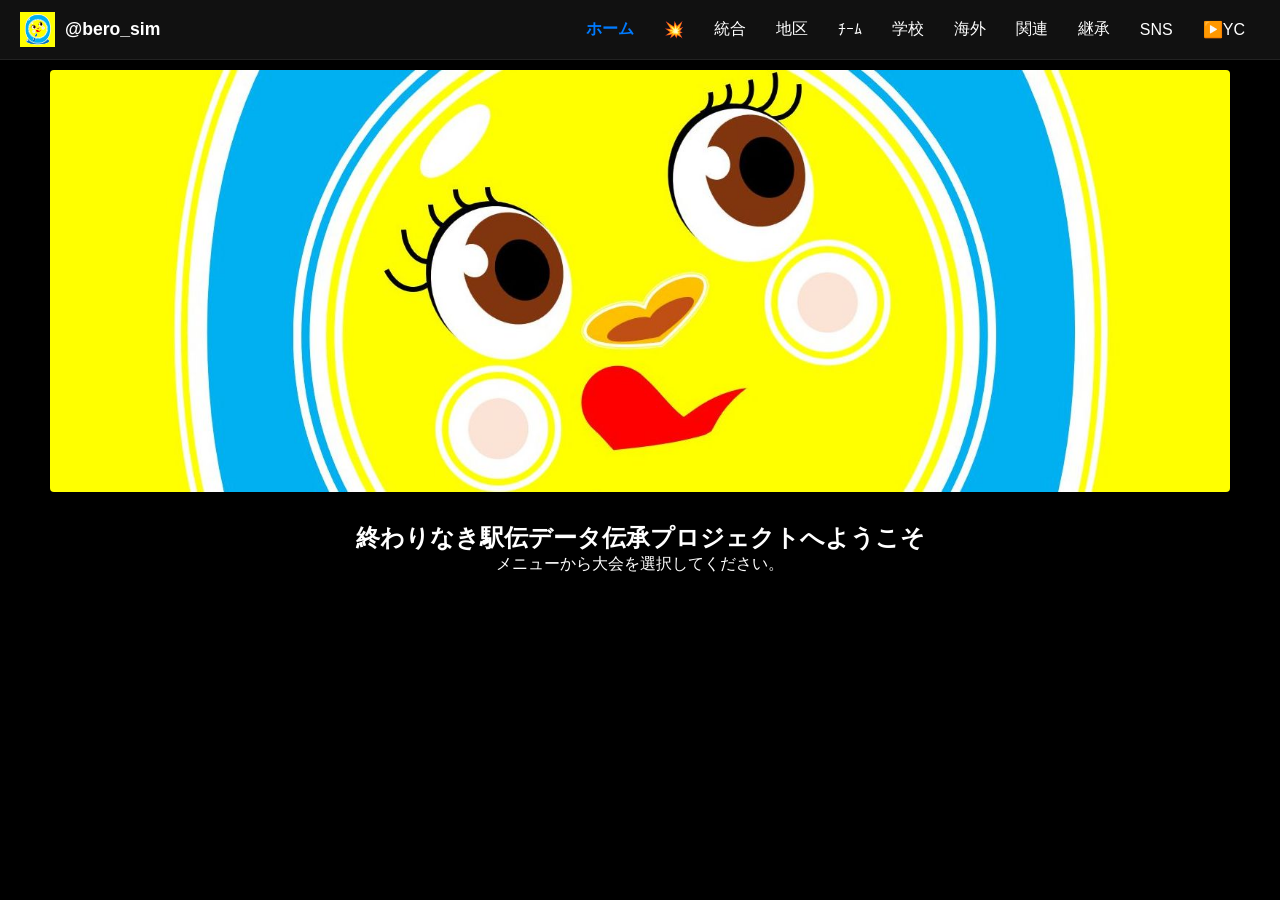
<file: index.html>
<!-- https://github.com/bero-sim/bero-sim.github.io/blob/main/index.html -->
<!DOCTYPE html>
<html lang="ja">
<head>
    <meta charset="UTF-8">
    <meta name="viewport" content="width=device-width, initial-scale=1.0">
    <title>ロード中...</title>
    <link rel="stylesheet" href="style.css">
</head>
<body>

    <header class="navbar">
        <div class="nav-logo" onclick="window.location.hash = ''">
            <img src="bero_icon.jpg" alt="Logo" class="logo-img"> <span class="logo-text">@bero_sim</span> </div>
        
        <nav class="nav-menu" id="navMenu"></nav>

        <div class="hamburger" id="hamburgerBtn">☰</div>
        <nav class="mobile-menu" id="mobileMenu"></nav>
    </header>

    <main class="container">
        <div class="header-banner">
            <img src="bero_back1620x580.jpg" alt="Header Banner" class="banner-img">
        </div>

        <div class="content-body" id="contentBody">
            </div>
    </main>

    <script src="script.js"></script>
</body>
</html>
</file>
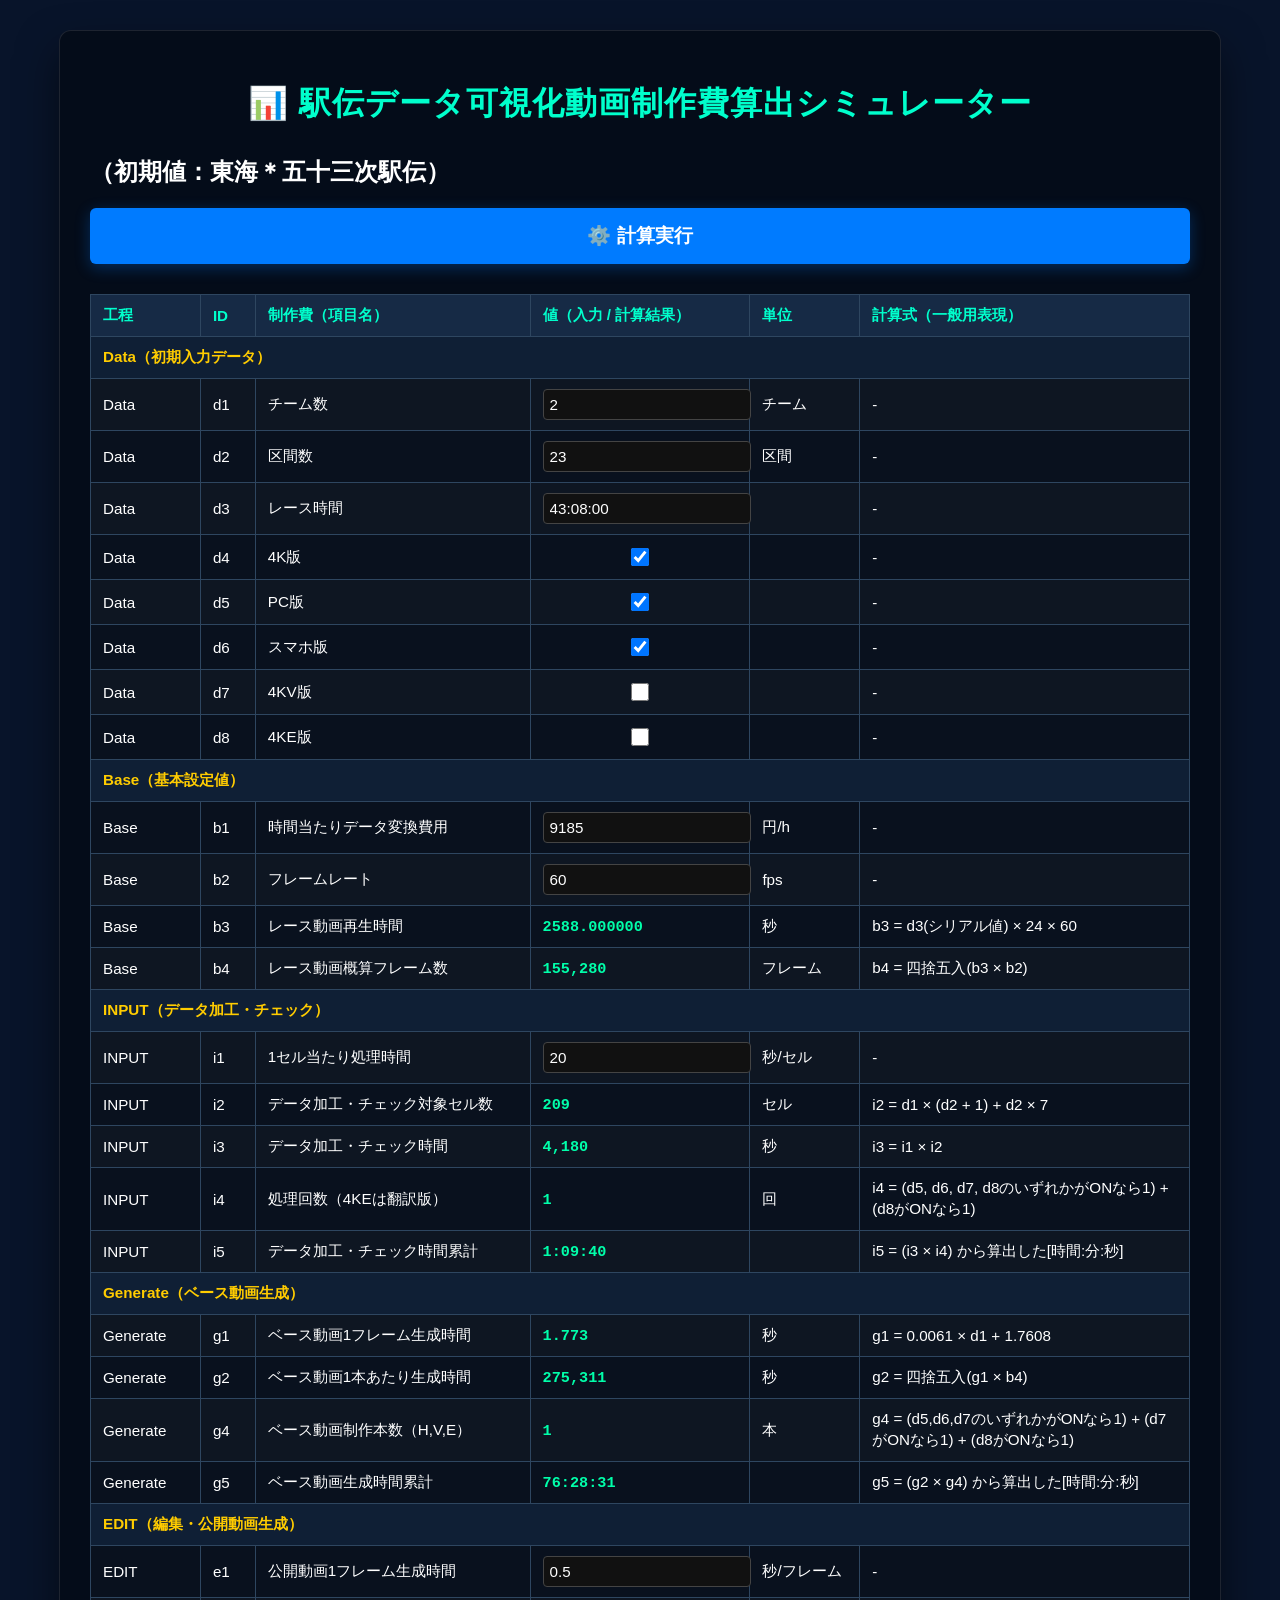
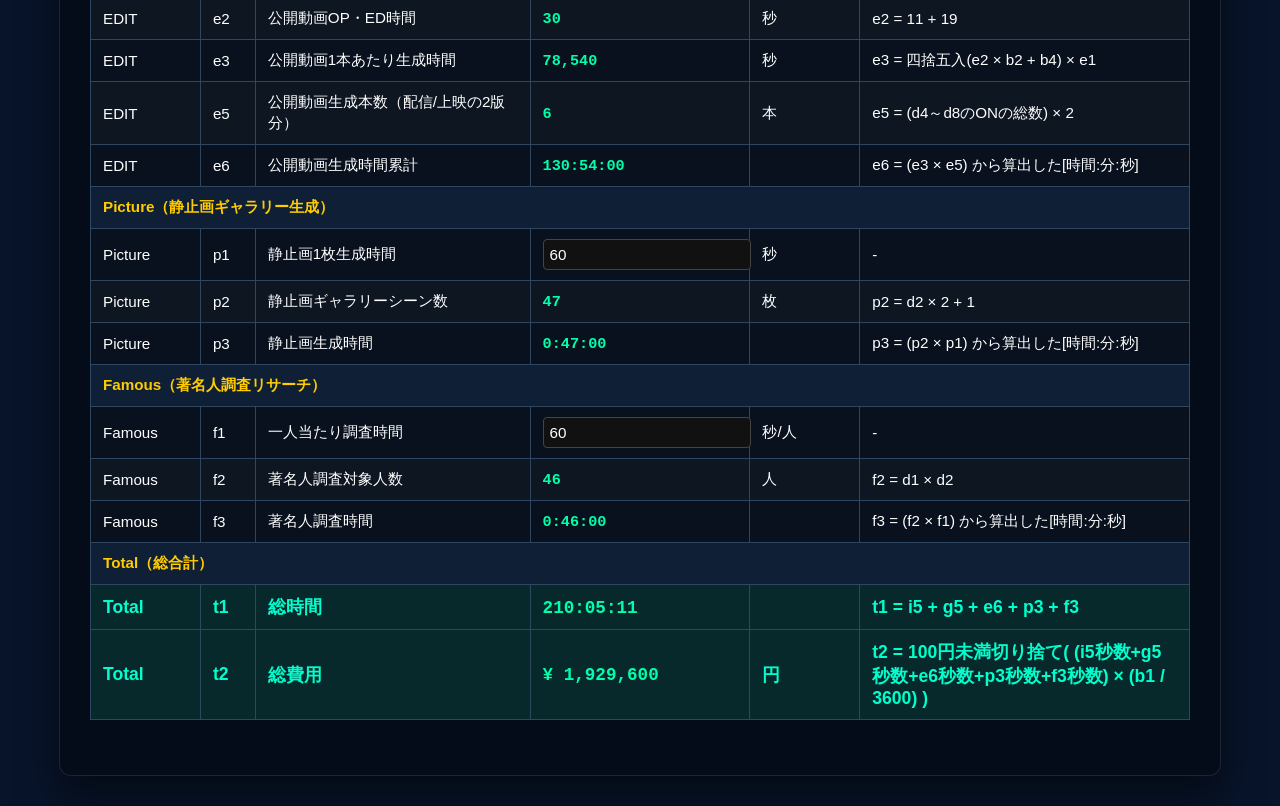
<file: cost.html>
<!-- https://github.com/bero-sim/bero-sim.github.io/blob/main/cost.html -->
<!DOCTYPE html>
<html lang="ja">
<head>
    <meta charset="UTF-8">
    <title>駅伝データ可視化動画制作費算出シミュレーター</title>
    <style>
        /* ========================================================
           CSS スタイル
           ======================================================== */
        body {
            font-family: 'Helvetica Neue', Arial, sans-serif;
            background-color: #08142a;
            color: #ffffff;
            margin: 0;
            padding: 30px;
            display: flex;
            justify-content: center;
        }
        .container {
            width: 100%;
            max-width: 1100px;
            background-color: rgba(0, 0, 0, 0.4);
            padding: 30px;
            border-radius: 12px;
            border: 1px solid rgba(255, 255, 255, 0.1);
            box-shadow: 0 20px 40px rgba(0,0,0,0.5);
        }
        h1 {
            text-align: center;
            margin-bottom: 30px;
            color: #00ffcc;
            letter-spacing: 1px;
        }
        table {
            width: 100%;
            border-collapse: collapse;
            margin-bottom: 25px;
            background-color: rgba(255, 255, 255, 0.02);
        }
        th, td {
            border: 1px solid #2e4660;
            padding: 10px 12px;
            text-align: left;
            font-size: 0.95rem;
        }
        th {
            background-color: #162a45;
            color: #00ffcc;
            font-weight: bold;
        }
        tr:nth-child(even) {
            background-color: rgba(255, 255, 255, 0.02);
        }
        .section-row {
            background-color: #0f1f35 !important;
            font-weight: bold;
            color: #ffcc00;
        }
        input[type="number"], input[type="text"] {
            width: 100%;
            padding: 6px;
            background-color: #111;
            border: 1px solid #444;
            color: #fff;
            border-radius: 4px;
            font-size: 0.95rem;
        }
        input[type="checkbox"] {
            width: 18px;
            height: 18px;
            cursor: pointer;
        }
        .btn-calc {
            display: block;
            width: 100%;
            padding: 15px;
            background-color: #007bff;
            color: white;
            border: none;
            border-radius: 6px;
            font-size: 1.2rem;
            font-weight: bold;
            cursor: pointer;
            transition: background 0.2s;
            margin-bottom: 30px;
            box-shadow: 0 4px 15px rgba(0,123,255,0.3);
        }
        .btn-calc:hover {
            background-color: #0056b3;
        }
        .value-display {
            font-family: monospace;
            font-weight: bold;
            color: #00ffaa;
        }
        .total-highlight {
            background-color: rgba(0, 255, 170, 0.1) !important;
        }
        .total-highlight td {
            color: #00ffcc;
            font-weight: bold;
            font-size: 1.1rem;
        }
        .hidden-result {
            color: #666 !important;
            font-style: italic;
        }
    </style>
</head>
<body>

<div class="container">
    <h1>📊 駅伝データ可視化動画制作費算出シミュレーター</h1>
    <h2>（初期値：東海＊五十三次駅伝）</h2>
    
    <button id="calcBtn" class="btn-calc">⚙️ 計算実行</button>

    <table>
        <thead>
            <tr>
                <th style="width: 10%;">工程</th>
                <th style="width: 5%;">ID</th>
                <th style="width: 25%;">制作費（項目名）</th>
                <th style="width: 20%;">値（入力 / 計算結果）</th>
                <th style="width: 10%;">単位</th>
                <th style="width: 30%;">計算式（一般用表現）</th>
            </tr>
        </thead>
        <tbody>
            <tr class="section-row"><td colspan="6">Data（初期入力データ）</td></tr>
            <tr>
                <td>Data</td><td>d1</td><td>チーム数</td>
                <td><input type="number" id="d1" value="2"></td>
                <td>チーム</td><td>-</td>
            </tr>
            <tr>
                <td>Data</td><td>d2</td><td>区間数</td>
                <td><input type="number" id="d2" value="23"></td>
                <td>区間</td><td>-</td>
            </tr>
            <tr>
                <td>Data</td><td>d3</td><td>レース時間</td>
                <td><input type="text" id="d3" value="43:08:00"></td>
                <td></td><td>-</td>
            </tr>
            <tr>
                <td>Data</td><td>d4</td><td>4K版</td>
                <td style="text-align: center;"><input type="checkbox" id="d4" checked></td>
                <td></td><td>-</td>
            </tr>
            <tr>
                <td>Data</td><td>d5</td><td>PC版</td>
                <td style="text-align: center;"><input type="checkbox" id="d5" checked></td>
                <td></td><td>-</td>
            </tr>
            <tr>
                <td>Data</td><td>d6</td><td>スマホ版</td>
                <td style="text-align: center;"><input type="checkbox" id="d6" checked></td>
                <td></td><td>-</td>
            </tr>
            <tr>
                <td>Data</td><td>d7</td><td>4KV版</td>
                <td style="text-align: center;"><input type="checkbox" id="d7"></td>
                <td></td><td>-</td>
            </tr>
            <tr>
                <td>Data</td><td>d8</td><td>4KE版</td>
                <td style="text-align: center;"><input type="checkbox" id="d8"></td>
                <td></td><td>-</td>
            </tr>

            <tr class="section-row"><td colspan="6">Base（基本設定値）</td></tr>
            <tr>
                <td>Base</td><td>b1</td><td>時間当たりデータ変換費用</td>
                <td><input type="number" id="b1" value="9185"></td>
                <td>円/h</td><td>-</td>
            </tr>
            <tr>
                <td>Base</td><td>b2</td><td>フレームレート</td>
                <td><input type="number" id="b2" value="60"></td>
                <td>fps</td><td>-</td>
            </tr>
            <tr>
                <td>Base</td><td>b3</td><td>レース動画再生時間</td>
                <td><span id="b3" class="value-display"></span></td>
                <td>秒</td><td>b3 = d3(シリアル値) &times; 24 &times; 60</td>
            </tr>
            <tr>
                <td>Base</td><td>b4</td><td>レース動画概算フレーム数</td>
                <td><span id="b4" class="value-display"></span></td>
                <td>フレーム</td><td>b4 = 四捨五入(b3 &times; b2)</td>
            </tr>

            <tr class="section-row"><td colspan="6">INPUT（データ加工・チェック）</td></tr>
            <tr>
                <td>INPUT</td><td>i1</td><td>1セル当たり処理時間</td>
                <td><input type="number" id="i1" value="20"></td>
                <td>秒/セル</td><td>-</td>
            </tr>
            <tr>
                <td>INPUT</td><td>i2</td><td>データ加工・チェック対象セル数</td>
                <td><span id="i2" class="value-display"></span></td>
                <td>セル</td><td>i2 = d1 &times; (d2 + 1) + d2 &times; 7</td>
            </tr>
            <tr>
                <td>INPUT</td><td>i3</td><td>データ加工・チェック時間</td>
                <td><span id="i3" class="value-display"></span></td>
                <td>秒</td><td>i3 = i1 &times; i2</td>
            </tr>
            <tr>
                <td>INPUT</td><td>i4</td><td>処理回数（4KEは翻訳版）</td>
                <td><span id="i4" class="value-display"></span></td>
                <td>回</td><td>i4 = (d5, d6, d7, d8のいずれかがONなら1) + (d8がONなら1)</td>
            </tr>
            <tr>
                <td>INPUT</td><td>i5</td><td>データ加工・チェック時間累計</td>
                <td><span id="i5" class="value-display"></span></td>
                <td></td><td>i5 = (i3 &times; i4) から算出した[時間:分:秒]</td>
            </tr>

            <tr class="section-row"><td colspan="6">Generate（ベース動画生成）</td></tr>
            <tr>
                <td>Generate</td><td>g1</td><td>ベース動画1フレーム生成時間</td>
                <td><span id="g1" class="value-display"></span></td>
                <td>秒</td><td>g1 = 0.0061 &times; d1 + 1.7608</td>
            </tr>
            <tr>
                <td>Generate</td><td>g2</td><td>ベース動画1本あたり生成時間</td>
                <td><span id="g2" class="value-display"></span></td>
                <td>秒</td><td>g2 = 四捨五入(g1 &times; b4)</td>
            </tr>
            <tr>
                <td>Generate</td><td>g4</td><td>ベース動画制作本数（H,V,E）</td>
                <td><span id="g4" class="value-display"></span></td>
                <td>本</td><td>g4 = (d5,d6,d7のいずれかがONなら1) + (d7がONなら1) + (d8がONなら1)</td>
            </tr>
            <tr>
                <td>Generate</td><td>g5</td><td>ベース動画生成時間累計</td>
                <td><span id="g5" class="value-display"></span></td>
                <td></td><td>g5 = (g2 &times; g4) から算出した[時間:分:秒]</td>
            </tr>

            <tr class="section-row"><td colspan="6">EDIT（編集・公開動画生成）</td></tr>
            <tr>
                <td>EDIT</td><td>e1</td><td>公開動画1フレーム生成時間</td>
                <td><input type="number" id="e1" value="0.5" step="0.1"></td>
                <td>秒/フレーム</td><td>-</td>
            </tr>
            <tr>
                <td>EDIT</td><td>e2</td><td>公開動画OP・ED時間</td>
                <td><span id="e2" class="value-display"></span></td>
                <td>秒</td><td>e2 = 11 + 19</td>
            </tr>
            <tr>
                <td>EDIT</td><td>e3</td><td>公開動画1本あたり生成時間</td>
                <td><span id="e3" class="value-display"></span></td>
                <td>秒</td><td>e3 = 四捨五入(e2 &times; b2 + b4) &times; e1</td>
            </tr>
            <tr>
                <td>EDIT</td><td>e5</td><td>公開動画生成本数（配信/上映の2版分）</td>
                <td><span id="e5" class="value-display"></span></td>
                <td>本</td><td>e5 = (d4～d8のONの総数) &times; 2</td>
            </tr>
            <tr>
                <td>EDIT</td><td>e6</td><td>公開動画生成時間累計</td>
                <td><span id="e6" class="value-display"></span></td>
                <td></td><td>e6 = (e3 &times; e5) から算出した[時間:分:秒]</td>
            </tr>

            <tr class="section-row"><td colspan="6">Picture（静止画ギャラリー生成）</td></tr>
            <tr>
                <td>Picture</td><td>p1</td><td>静止画1枚生成時間</td>
                <td><input type="number" id="p1" value="60"></td>
                <td>秒</td><td>-</td>
            </tr>
            <tr>
                <td>Picture</td><td>p2</td><td>静止画ギャラリーシーン数</td>
                <td><span id="p2" class="value-display"></span></td>
                <td>枚</td><td>p2 = d2 &times; 2 + 1</td>
            </tr>
            <tr>
                <td>Picture</td><td>p3</td><td>静止画生成時間</td>
                <td><span id="p3" class="value-display"></span></td>
                <td></td><td>p3 = (p2 &times; p1) から算出した[時間:分:秒]</td>
            </tr>

            <tr class="section-row"><td colspan="6">Famous（著名人調査リサーチ）</td></tr>
            <tr>
                <td>Famous</td><td>f1</td><td>一人当たり調査時間</td>
                <td><input type="number" id="f1" value="60"></td>
                <td>秒/人</td><td>-</td>
            </tr>
            <tr>
                <td>Famous</td><td>f2</td><td>著名人調査対象人数</td>
                <td><span id="f2" class="value-display"></span></td>
                <td>人</td><td>f2 = d1 &times; d2</td>
            </tr>
            <tr>
                <td>Famous</td><td>f3</td><td>著名人調査時間</td>
                <td><span id="f3" class="value-display"></span></td>
                <td></td><td>f3 = (f2 &times; f1) から算出した[時間:分:秒]</td>
            </tr>

            <tr class="section-row"><td colspan="6">Total（総合計）</td></tr>
            <tr class="total-highlight">
                <td>Total</td><td>t1</td><td>総時間</td>
                <td><span id="t1" class="value-display"></span></td>
                <td></td><td>t1 = i5 + g5 + e6 + p3 + f3</td>
            </tr>
            <tr class="total-highlight">
                <td>Total</td><td>t2</td><td>総費用</td>
                <td><span id="t2" class="value-display"></span></td>
                <td>円</td><td>t2 = 100円未満切り捨て( (i5秒数+g5秒数+e6秒数+p3秒数+f3秒数) &times; (b1 / 3600) )</td>
            </tr>
        </tbody>
    </table>
</div>

<script>
// ページ起動時の設定
window.addEventListener('DOMContentLoaded', () => {
    const inputs = document.querySelectorAll('input');
    inputs.forEach(input => input.addEventListener('input', clearOutputs));
    executeCalculation();
});

document.getElementById('calcBtn').addEventListener('click', executeCalculation);

function clearOutputs() {
    const outputs = document.querySelectorAll('.value-display');
    outputs.forEach(out => {
        out.innerText = "要・計算実行";
        out.classList.add('hidden-result');
    });
}

// 秒数を DurationTime に正確にフォーマットする関数
function formatSecondsToDurationTime(totalSeconds) {
    const hrs = Math.floor(totalSeconds / 3600);
    const mins = Math.floor((totalSeconds % 3600) / 60);
    const secs = Math.round(totalSeconds % 60);
    return `${hrs}:${String(mins).padStart(2, '0')}:${String(secs).padStart(2, '0')}`;
}

// 計算メインロジック
function executeCalculation() {
    const d1 = parseInt(document.getElementById('d1').value, 10) || 0;
    const d2 = parseInt(document.getElementById('d2').value, 10) || 0;
    
    const d4 = document.getElementById('d4').checked;
    const d5 = document.getElementById('d5').checked;
    const d6 = document.getElementById('d6').checked;
    const d7 = document.getElementById('d7').checked;
    const d8 = document.getElementById('d8').checked;

    const b1 = parseFloat(document.getElementById('b1').value) || 0;
    const b2 = parseFloat(document.getElementById('b2').value) || 0;
    
    const i1 = parseFloat(document.getElementById('i1').value) || 0;
    const e1 = parseFloat(document.getElementById('e1').value) || 0;
    const p1 = parseFloat(document.getElementById('p1').value) || 0;
    const f1 = parseFloat(document.getElementById('f1').value) || 0;

    // --- 同期用精密計算の開始 ---

    const value = document.getElementById("d3").value; // "43:08:00"
    const [h, m, s] = value.split(":").map(Number);
    const d3 = (h * 3600 + m * 60 + s) / 86400;

    const b3 = d3 * 24 * 60; // 2588
    const b4 = Math.round(b3 * b2); // 155280

    // INPUT セクション
    const i2 = d1 * (d2 + 1) + d2 * 7; // 2 * 24 + 23 * 7 = 209
    const i3 = i1 * i2; // 20 * 209 = 4180
    const i4 = ((d5 || d6 || d7 || d8) ? 1 : 0) + (d8 ? 1 : 0); // 1
    const i5_seconds = i3 * i4; // 4180秒 (1:09:40)

    // Generate セクション
    const g1 = 0.0061 * d1 + 1.7608; // 1.773 (実データから得た近似式)
    const g2 = Math.round(g1 * b4);   // 1.773 * 155280 = 275311.44 -> 275311
    const g4 = ((d5 || d6 || d7) ? 1 : 0) + (d7 ? 1 : 0) + (d8 ? 1 : 0); // 1
    const g5_seconds = g2 * g4; // 275311秒 (76:28:31)

    // EDIT セクション
    const e2 = 11 + 19; // 30
    const e3 = Math.round(e2 * b2 + b4) * e1; // (30 * 60 + 155280) * 0.5 = 78540
    const e5 = [d4, d5, d6, d7, d8].filter(Boolean).length * 2; // 3 * 2 = 6
    const e6_seconds = e3 * e5; // 78540 * 6 = 471240秒 (130:54:00)

    // Picture セクション
    const p2 = d2 * 2 + 1; // 47
    const p3_seconds = p2 * p1; // 47 * 60 = 2820秒 (0:47:00)

    // Famous セクション
    const f2 = d1 * d2; // 2 * 23 = 46
    const f3_seconds = f2 * f1; // 46 * 60 = 2760秒 (0:46:00)

    // Total セクション（秒数ベースでの超精密合算）
    const t1_seconds = i5_seconds + g5_seconds + e6_seconds + p3_seconds + f3_seconds; // 756311秒 (210:05:11)
    
    // 総費用の算出: 各項目の「秒数」を時間換算してb1を掛け算
    // 756311秒 * (9185円 / 3600秒) = 756311 * 2.551389 = 1929643.566 -> 100円未満切り捨てて 1929600円
    const t2 = Math.floor(t1_seconds * (b1 / 3600)/100)*100; 

    // --- 画面出力 ---
    const outputs = document.querySelectorAll('.value-display');
    outputs.forEach(out => out.classList.remove('hidden-result'));

    document.getElementById('b3').innerText = b3.toFixed(6);
    document.getElementById('b4').innerText = b4.toLocaleString();
    
    document.getElementById('i2').innerText = i2;
    document.getElementById('i3').innerText = i3.toLocaleString();
    document.getElementById('i4').innerText = i4;
    document.getElementById('i5').innerText = formatSecondsToDurationTime(i5_seconds);
    
    document.getElementById('g1').innerText = g1.toFixed(3);
    document.getElementById('g2').innerText = g2.toLocaleString();
    document.getElementById('g4').innerText = g4;
    document.getElementById('g5').innerText = formatSecondsToDurationTime(g5_seconds);
    
    document.getElementById('e2').innerText = e2;
    document.getElementById('e3').innerText = e3.toLocaleString();
    document.getElementById('e5').innerText = e5;
    document.getElementById('e6').innerText = formatSecondsToDurationTime(e6_seconds);
    
    document.getElementById('p2').innerText = p2;
    document.getElementById('p3').innerText = formatSecondsToDurationTime(p3_seconds);
    
    document.getElementById('f2').innerText = f2;
    document.getElementById('f3').innerText = formatSecondsToDurationTime(f3_seconds);
    
    document.getElementById('t1').innerText = formatSecondsToDurationTime(t1_seconds);
    document.getElementById('t2').innerText = "¥ " + t2.toLocaleString();
}
</script>

</body>
</html>
</file>
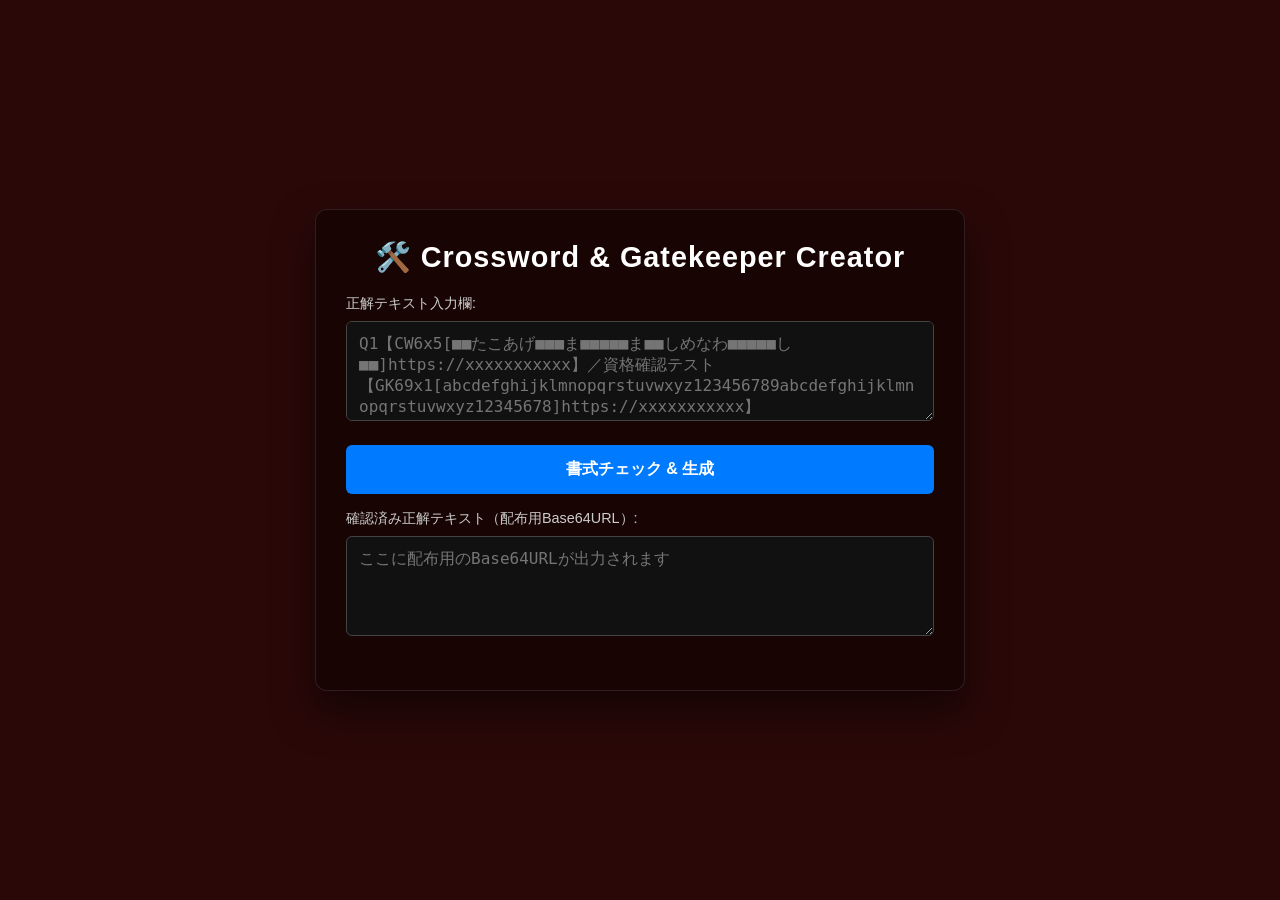
<file: cwgkc.html>
<!-- https://github.com/bero-sim/bero-sim.github.io/blob/main/cwgkc.html -->
<!DOCTYPE html>
<html lang="ja">
<head>
    <meta charset="UTF-8">
    <title>CW/GK 問題作成ツール</title>
    <link rel="stylesheet" href="cwgk.css">
</head>
<body class="creator-body">
    <div class="container">
        <h1>🛠️ Crossword & Gatekeeper Creator</h1>
        
        <div class="input-group">
            <label>正解テキスト入力欄:</label>
            <textarea id="rawInput" placeholder="Q1【CW6x5[■■たこあげ■■■ま■■■■■ま■■しめなわ■■■■■し■■]https://xxxxxxxxxxx】／資格確認テスト【GK69x1[abcdefghijklmnopqrstuvwxyz123456789abcdefghijklmnopqrstuvwxyz12345678]https://xxxxxxxxxxx】"></textarea>
        </div>

        <button id="checkBtn" class="btn">書式チェック & 生成</button>

        <div id="errorOutput" class="error-box hidden"></div>

        <div id="toggleArea" class="toggle-section hidden">
            <h3>🧩 出題状態の設定（クリックで「？」と「文字」を切り替え）</h3>
            <div id="gridContainer" class="grid-layout"></div>
        </div>

        <div class="input-group">
            <label>確認済み正解テキスト（配布用Base64URL）:</label>
            <textarea id="finalOutput" readonly placeholder="ここに配布用のBase64URLが出力されます"></textarea>
            <button id="copyBtn" class="btn btn-secondary hidden">URL用コードをコピー</button>
        </div>
    </div>
    <script src="cwgk.js"></script>
</body>
</html>
</file>
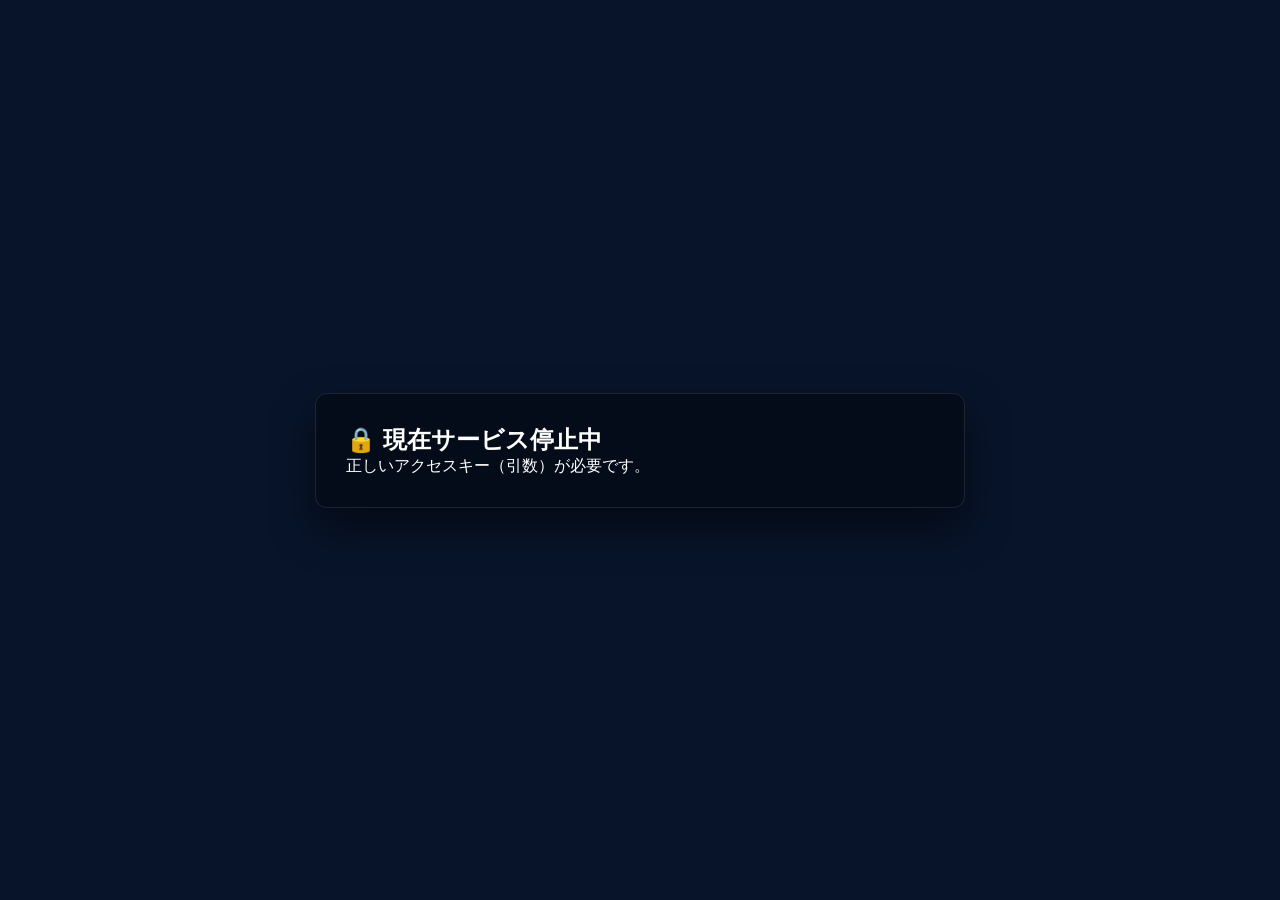
<file: cwgkp.html>
<!-- https://github.com/bero-sim/bero-sim.github.io/blob/main/cwgkp.html -->
<!DOCTYPE html>
<html lang="ja">
<head>
    <meta charset="UTF-8">
    <title>解答システム</title>
    <link rel="stylesheet" href="cwgk.css">
</head>
<body class="player-body">
    <div class="container">
        <div id="maintenanceMode" class="maintenance-box hidden">
            <h2>🔒 現在サービス停止中</h2>
            <p>正しいアクセスキー（引数）が必要です。</p>
        </div>

        <div id="gameArea" class="hidden">
            <h1 id="gameTypeTitle">🔑 解答ツール</h1>
            <h2 id="quizTitle" class="quiz-title"></h2>

            <div id="cwWrapper" class="hidden">
                <div id="playGrid" class="grid-layout"></div>
            </div>

            <div id="gkWrapper" class="hidden">
                <div class="input-group">
                    <label>解答入力欄:</label>
                    <input type="text" id="gkInput" class="gk-input" placeholder="ここに解答を入力">
                </div>
            </div>

            <div id="successArea" class="success-box hidden">
                <h2>⭕ 正解です</h2>
                <div id="decryptedText" class="decrypted-content"></div>
            </div>
        </div>
    </div>
    <script src="cwgk.js"></script>
</body>
</html>
</file>
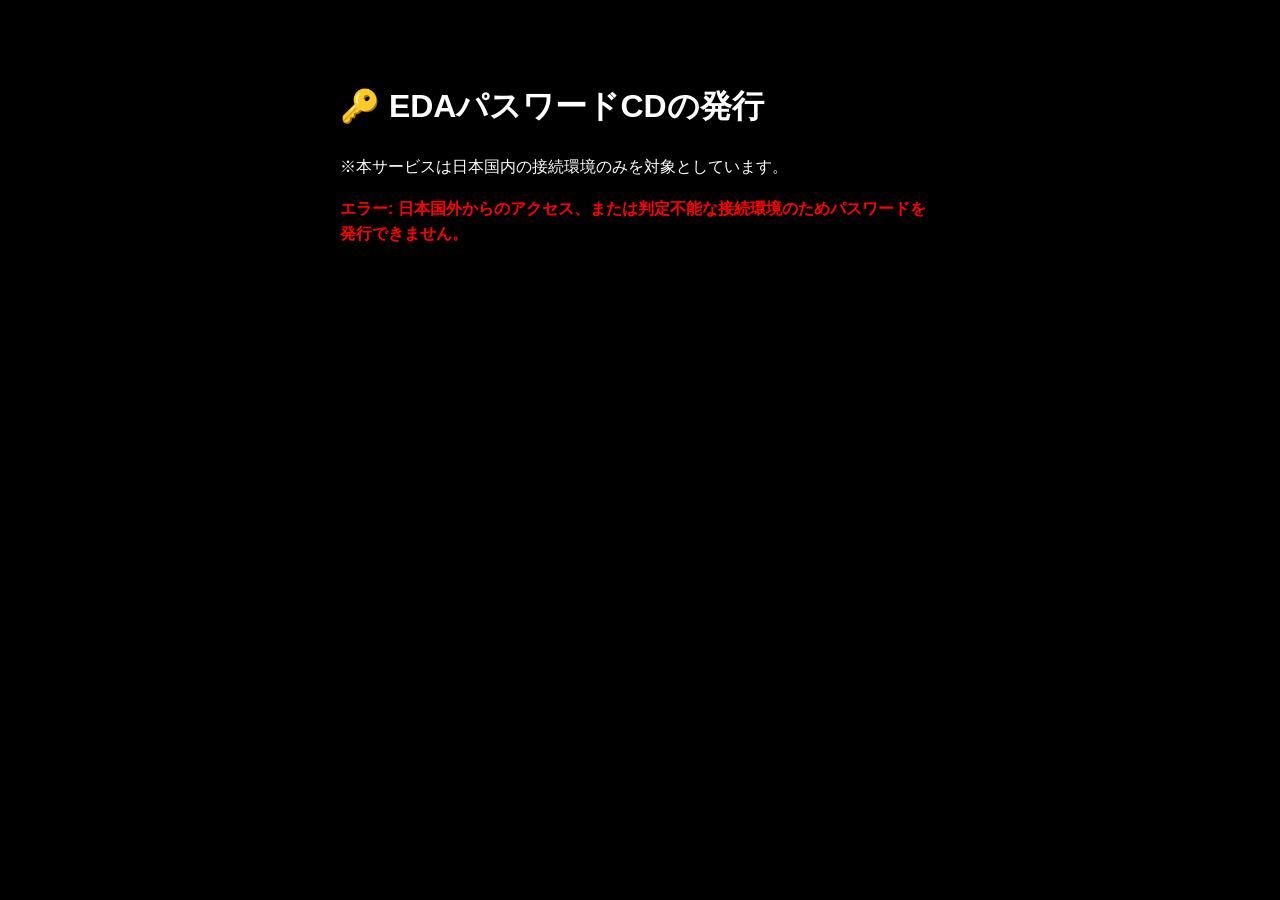
<file: edapwdjp_cd.html>
<!-- https://github.com/bero-sim/bero-sim.github.io/blob/main/edapwdjp_cd.html -->
<!DOCTYPE html>
<html lang="ja">
<head>
  <meta charset="UTF-8">
  <meta name="viewport" content="width=device-width, initial-scale=1.0">
  <title>EDAパスワードCDの取得</title>
  <style>
    body { font-family: sans-serif; max-width: 600px; margin: 40px auto; padding: 20px; line-height: 1.6; background-color: #000000; color: #ffffff; }
    .card { border: 1px solid #ccc; padding: 20px; border-radius: 8px; background: #80350E; }
    .alert { background: #fff3cd; border-left: 6px solid #ffecb5; padding: 12px; margin: 15px 0; color: #664d03; }
    .btn { background: gold; color: black; border: none; padding: 10px 20px; font-size: 20px; border-radius: 4px; cursor: pointer; }
    .btn:disabled { background: #cccccc; cursor: not-allowed; }
    .result { font-size: 20px; font-weight: bold; color: #155724; background: #d4edda; padding: 15px; border-radius: 4px; margin-top: 20px; word-break: break-all; }
    ul.no-marker { list-style: none; padding-left: 10px; }
    ul.marker { padding-left: 15px; }
    table, th, td { border: none; background-color: #242429; color: #f9f9f9; }
    .highlight { background-color: #515DE0; color: #ffffff; padding: 0px 4px; border-radius: 4px; }
    .error { color: red; font-weight: bold; }
    .hidden { display: none; }
  </style>
</head>
<body>

<h1>🔑 EDAパスワードCDの発行</h1>

  <p>※本サービスは日本国内の接続環境のみを対象としています。</p>

  <!-- 判定中のローディング表示 -->
  <div id="checking">接続環境を確認中...</div>

  <!-- エラー表示エリア -->
  <div id="error-msg" class="error hidden">
    エラー: 日本国外からのアクセス、または判定不能な接続環境のためパスワードを発行できません。
  </div>

  <!-- 正常時のみ表示されるエリア -->
  <div id="main-content" class="hidden">
    <div class="card">
      <div class="alert">
        <h2>⚠️ セキュリティ監査に関するお知らせ</h2>
        <hr style="border: none; border-top: 1px dotted red;">
    不正利用および無断流出の抑止のため、<b>パスワード発行時に以下の接続情報を共有ログとして記録・通知</b>します。<br>
        <ul>
          <li>アプリから送信する際の名前（Password Audit Bot）</li>
          <li>アクセス日時（UTC）</li>
          <li>IPアドレス</li>
          <ul class="marker">
            <li>IPv4の場合（第1・第2オクテットのみ: 例 133.203.*.*）</li>
            <li>IPv6の場合（第1セグメントのみ: 例 240b:*:*:*:*:*:*:*）</li>
          </ul>
          <li>国名コード（例 JP）</li>
          <li>接続プロバイダ情報（ISP）</li>
        </ul>

        <small style="display: block; margin-top: 7px; line-height: 1.1;">
          ※通知例
          <table>
          <tr><td colspan="3">Password Audit Bot <small><span class="highlight">アプリ</span> <span title="2026年8月22日土曜日 21:48">2026/08/22 21:48</span></small></td></tr>
          <tr><td rowspan="4" style="background-color: #ffa500; color: #ffa500;">.</td><td colspan="2"><b>🔑 EDAパスワードCD 発行監査ログ</b></td></tr>
          <tr><td><small><b>日時 (UTC)</b><br>2026-08-22T12:48:56.463Z</small></td><td></td></tr>
          <tr><td><small><b>IP アドレス</b><br>240b:*:*:*:*:*:*:* (JP)</small></td><td><small><b>ISP (プロバイダ)</b><br>Japan Internet Xing Co., Ltd. (AS2516)</small></td></tr>
          <tr><td><small>Security Audit Log System</small></td><td></td></tr>
          </table>
        </small>
        <small style="display: block; margin-top: 8px; line-height: 1.5;">
          ※共有ログ通知先: <a href="https://discord.gg/QNkz9pwdF3" target="_blank">discord.gg/QNkz9pwdF3</a>
          <ul class="no-marker">
            <li>📌 <b>メンバーになって共有ログを見る方法</b>（Discordアカウント所有時）</li>
            <ol>
              <li> Discordにログイン</li>
              <li> <a href="https://discord.gg/QNkz9pwdF3" target="_blank">discord.gg/QNkz9pwdF3</a> にアクセス</li>
              <li> 「bero_simに招待されています」という招待画面になる</li>
              <li> Discordサーバー名が「<span title="駅伝データアニメーションのパスワード取得の監査">eda-CD-password-retrieval-audit</span>」であることを確認</li>
              <li> 「招待を受ける」をクリック</li>
            </ol>
          </ul>
        </small>
      </div>


      <p><b>上記内容に同意し、共有ログの送信を行った上でEDAパスワードCDを取得しますか？</b></p>

      <button id="agreeBtn" class="btn" onclick="requestPassword()">同意してEDAパスワードCDを取得する</button>

      <div id="statusMessage" style="margin-top: 15px; font-weight: bold;"></div>
      <div id="resultContainer" class="result" style="display: none;"></div>
    </div>
  </div>


  <script>
    // Cloudflare Workers
    const WORKER_URL = "https://password-audit-worker.tv-180.workers.dev/";

    // 修正後：Workers 自身に国判定を行わせる
    fetch(WORKER_URL)
      .then(response => response.json())
      .then(data => {
        document.getElementById('checking').classList.add('hidden');
    
        // Cloudflareから直接取得した国コードで判定
        if (data.country === 'JP') {
          document.getElementById('main-content').classList.remove('hidden');
        } else {
          document.getElementById('error-msg').classList.remove('hidden');
        }
      })
      .catch(err => {
        document.getElementById('checking').classList.add('hidden');
        document.getElementById('error-msg').classList.remove('hidden');
      });

    async function requestPassword() {
      const btn = document.getElementById("agreeBtn");
      const status = document.getElementById("statusMessage");
      const result = document.getElementById("resultContainer");

      btn.disabled = true;
      status.innerText = "監査ログ送信および処理中...";
      status.style.color = "#333";

      try {
        const response = await fetch(WORKER_URL, {
          method: "POST"
        });

        const data = await response.json();

        if (data.success) {
          status.innerText = "✅ 監査ログの送信が完了しました。";
          status.style.color = "green";
          result.style.display = "block";
          result.innerHTML = `EDAパスワードCD : <code>${data.password_part2}</code>`;
        } else {
          throw new Error(data.error || "処理に失敗しました。");
        }
      } catch (err) {
        status.innerText = "❌ エラー: " + err.message;
        status.style.color = "red";
        btn.disabled = false;
      }
    }
  </script>
</body>
</html>
</file>
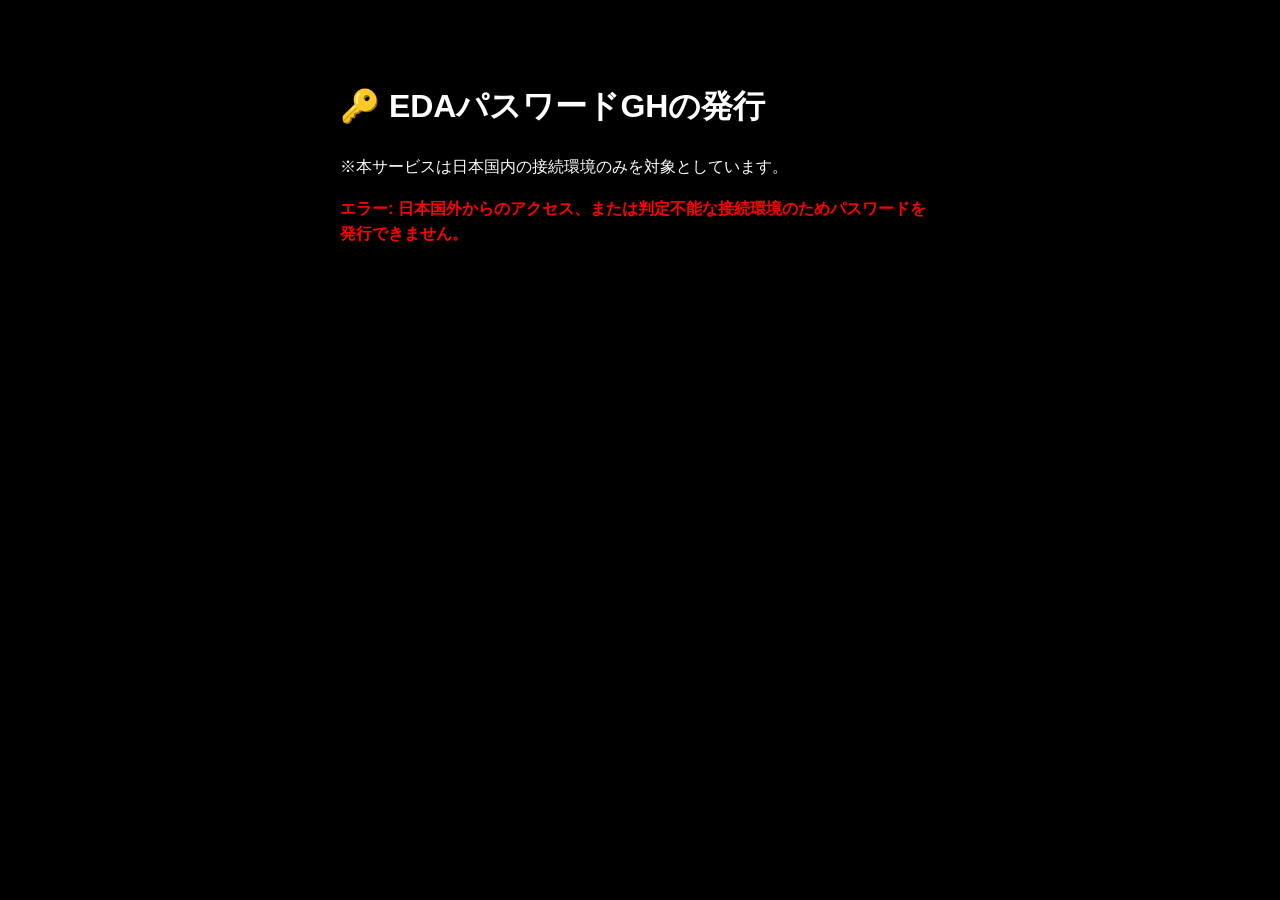
<file: edapwdjp_gh.html>
<!-- https://github.com/bero-sim/bero-sim.github.io/blob/main/edapwdjp_gh.html -->
<!DOCTYPE html>
<html lang="ja">
<head>
  <meta charset="UTF-8">
  <meta name="viewport" content="width=device-width, initial-scale=1.0">
  <title>EDAパスワードGHの取得</title>
  <style>
    body { font-family: sans-serif; max-width: 600px; margin: 40px auto; padding: 20px; line-height: 1.6; background-color: #000000; color: #ffffff; }
    .card { border: 1px solid #ccc; padding: 20px; border-radius: 8px; background: purple; }
    .alert { background: #fff3cd; border-left: 6px solid #ffecb5; padding: 12px; margin: 15px 0; color: #664d03; }
    .btn { background: gold; color: black; border: none; padding: 10px 20px; font-size: 20px; border-radius: 4px; cursor: pointer; }
    .btn:disabled { background: #cccccc; cursor: not-allowed; }
    .result { font-size: 20px; font-weight: bold; color: #155724; background: #d4edda; padding: 15px; border-radius: 4px; margin-top: 20px; word-break: break-all; }
    ul.no-marker { list-style: none; padding-left: 10px; }
    ul.marker { padding-left: 15px; }
    table, th, td { border: none; background-color: #242429; color: #f9f9f9; }
    .highlight { background-color: #515DE0; color: #ffffff; padding: 0px 4px; border-radius: 4px; }
    .error { color: red; font-weight: bold; }
    .hidden { display: none; }
  </style>
</head>
<body>

<h1>🔑 EDAパスワードGHの発行</h1>

  <p>※本サービスは日本国内の接続環境のみを対象としています。</p>

  <!-- 判定中のローディング表示 -->
  <div id="checking">接続環境を確認中...</div>

  <!-- エラー表示エリア -->
  <div id="error-msg" class="error hidden">
    エラー: 日本国外からのアクセス、または判定不能な接続環境のためパスワードを発行できません。
  </div>

  <!-- 正常時のみ表示されるエリア -->
  <div id="main-content" class="hidden">
    <div class="card">
      <div class="alert">
        <h2>⚠️ セキュリティ監査に関するお知らせ</h2>
        <hr style="border: none; border-top: 1px dotted red;">
  不正利用および無断流出の抑止のため、<b>パスワード発行時に以下の接続情報を共有ログとして記録・通知</b>します。<br>
        <ul>
          <li>アプリから送信する際の名前（Password Audit Bot）</li>
          <li>アクセス日時（UTC）</li>
          <li>IPアドレス</li>
          <ul class="marker">
            <li>IPv4の場合（第1・第2オクテットのみ: 例 133.203.*.*）</li>
            <li>IPv6の場合（第1セグメントのみ: 例 240b:*:*:*:*:*:*:*）</li>
          </ul>
          <li>国名コード（例 JP）</li>
          <li>接続プロバイダ情報（ISP）</li>
        </ul>

        <small style="display: block; margin-top: 7px; line-height: 1.1;">
          ※通知例
          <table>
          <tr><td colspan="3">Password Audit Bot <small><span class="highlight">アプリ</span> <span title="2026年8月22日土曜日 21:48">2026/08/22 21:48</span></small></td></tr>
          <tr><td rowspan="4" style="background-color: #ffa500; color: #ffa500;">.</td><td colspan="2"><b>🔑 EDAパスワードGH 発行監査ログ</b></td></tr>
          <tr><td><small><b>日時 (UTC)</b><br>2026-08-22T12:48:58.675Z</small></td><td></td></tr>
          <tr><td><small><b>IP アドレス</b><br>240b:*:*:*:*:*:*:* (JP)</small></td><td><small><b>ISP (プロバイダ)</b><br>Japan Internet Xing Co., Ltd. (AS2516)</small></td></tr>
          <tr><td><small>Security Audit Log System</small></td><td></td></tr>
          </table>
        </small>
        <small style="display: block; margin-top: 8px; line-height: 1.5;">
          ※共有ログ通知先: <a href="https://discord.gg/h5mqrfMfHe" target="_blank">discord.gg/h5mqrfMfHe</a>
          <ul class="no-marker">
            <li>📌 <b>メンバーになって共有ログを見る方法</b>（Discordアカウント所有時）</li>
            <ol>
              <li> Discordにログイン</li>
              <li> <a href="https://discord.gg/h5mqrfMfHe" target="_blank">discord.gg/h5mqrfMfHe</a> にアクセス</li>
              <li> 「bero_simに招待されています」という招待画面になる</li>
              <li> Discordサーバー名が「<span title="視聴確認用のパスワード取得の監査">eda-GH-password-retrieval-audit</span>」であることを確認</li>
              <li> 「招待を受ける」をクリック</li>
            </ol>
          </ul>
        </small>
      </div>

      <p><b>上記内容に同意し、共有ログの送信を行った上でEDAパスワードGHを取得しますか？</b></p>

      <button id="agreeBtn" class="btn" onclick="requestPassword()">同意してEDAパスワードGHを取得する</button>

      <div id="statusMessage" style="margin-top: 15px; font-weight: bold;"></div>
      <div id="resultContainer" class="result" style="display: none;"></div>
    </div>
  </div>

  <script>
    // Cloudflare Workers
    const WORKER_URL = "https://password-audit-worker.cp69.workers.dev/";

    // 修正後：Workers 自身に国判定を行わせる
    fetch(WORKER_URL)
      .then(response => response.json())
      .then(data => {
        document.getElementById('checking').classList.add('hidden');
    
        // Cloudflareから直接取得した国コードで判定
        if (data.country === 'JP') {
          document.getElementById('main-content').classList.remove('hidden');
        } else {
          document.getElementById('error-msg').classList.remove('hidden');
        }
      })
      .catch(err => {
        document.getElementById('checking').classList.add('hidden');
        document.getElementById('error-msg').classList.remove('hidden');
      });

    async function requestPassword() {
      const btn = document.getElementById("agreeBtn");
      const status = document.getElementById("statusMessage");
      const result = document.getElementById("resultContainer");

      btn.disabled = true;
      status.innerText = "監査ログ送信および処理中...";
      status.style.color = "#333";

      try {
        const response = await fetch(WORKER_URL, {
          method: "POST"
        });

        const data = await response.json();

        if (data.success) {
          status.innerText = "✅ 監査ログの送信が完了しました。";
          status.style.color = "green";
          result.style.display = "block";
          result.innerHTML = `EDAパスワードGH : <code>${data.password_part2}</code>`;
        } else {
          throw new Error(data.error || "処理に失敗しました。");
        }
      } catch (err) {
        status.innerText = "❌ エラー: " + err.message;
        status.style.color = "red";
        btn.disabled = false;
      }
    }
  </script>
</body>
</html>
</file>
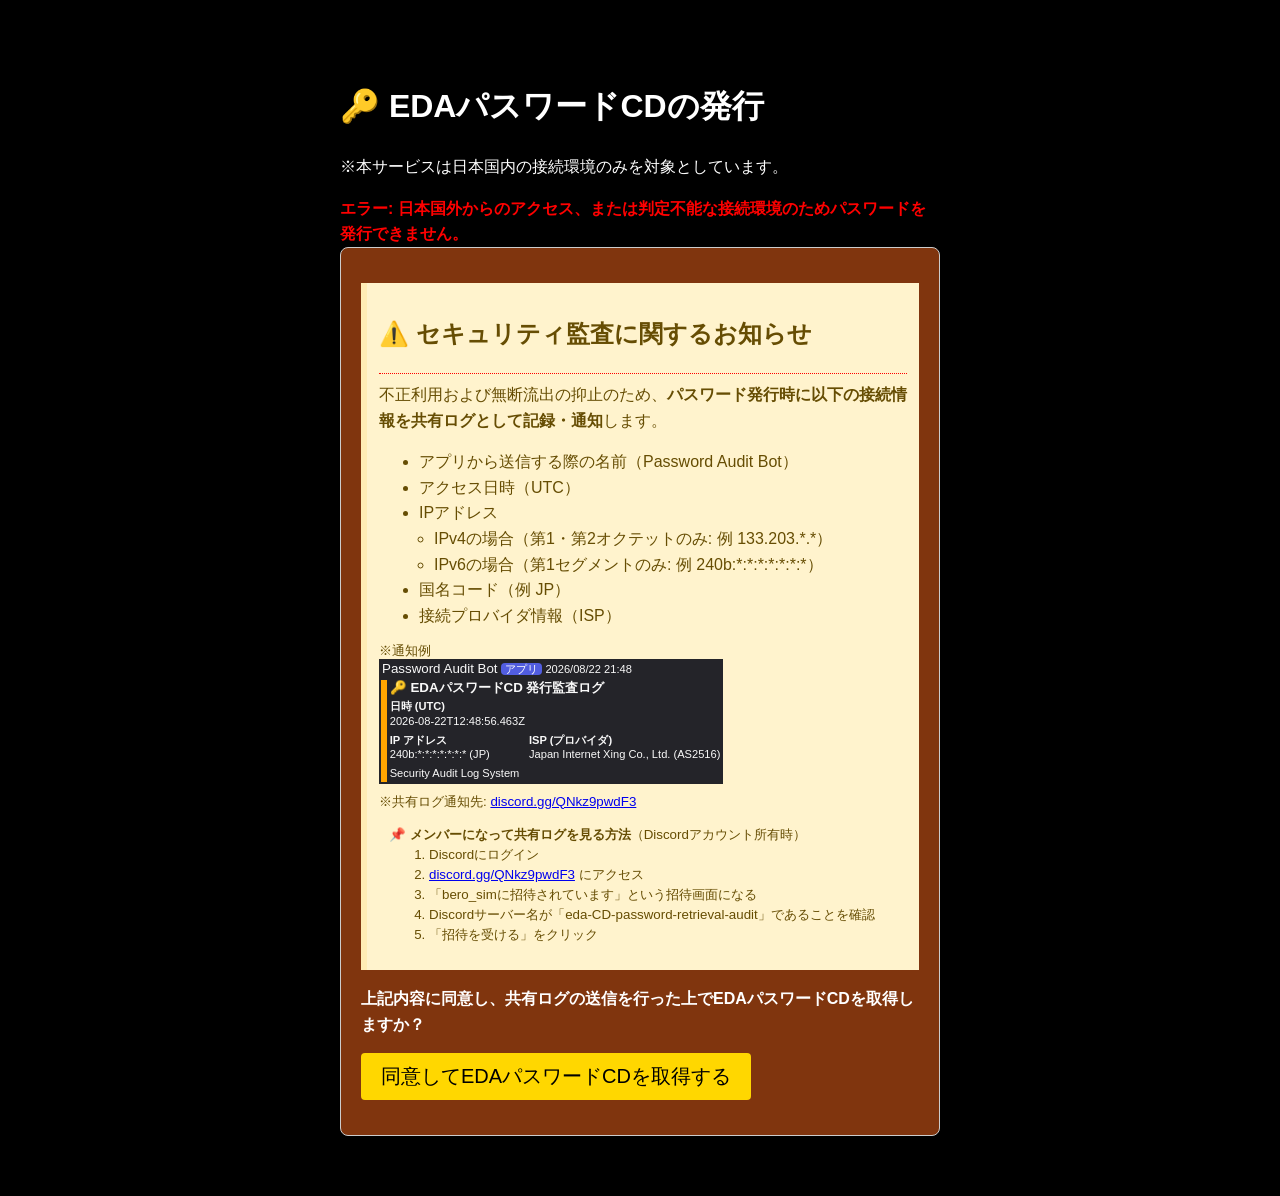
<file: testcd.html>
<!-- https://github.com/bero-sim/bero-sim.github.io/blob/main/edapwdcd.html -->
<!DOCTYPE html>
<html lang="ja">
<head>
  <meta charset="UTF-8">
  <meta name="viewport" content="width=device-width, initial-scale=1.0">
  <title>EDAパスワードCDの取得</title>
  <style>
    body { font-family: sans-serif; max-width: 600px; margin: 40px auto; padding: 20px; line-height: 1.6; background-color: #000000; color: #ffffff; }
    .card { border: 1px solid #ccc; padding: 20px; border-radius: 8px; background: #80350E; }
    .alert { background: #fff3cd; border-left: 6px solid #ffecb5; padding: 12px; margin: 15px 0; color: #664d03; }
    .btn { background: gold; color: black; border: none; padding: 10px 20px; font-size: 20px; border-radius: 4px; cursor: pointer; }
    .btn:disabled { background: #cccccc; cursor: not-allowed; }
    .result { font-size: 20px; font-weight: bold; color: #155724; background: #d4edda; padding: 15px; border-radius: 4px; margin-top: 20px; word-break: break-all; }
    ul.no-marker { list-style: none; padding-left: 10px; }
    ul.marker { padding-left: 15px; }
    table, th, td { border: none; background-color: #242429; color: #f9f9f9; }
    .highlight { background-color: #515DE0; color: #ffffff; padding: 0px 4px; border-radius: 4px; }
    .error { color: red; font-weight: bold; }
    .hidden { display: none; }
  </style>
</head>
<body>

<h1>🔑 EDAパスワードCDの発行</h1>

  <p>※本サービスは日本国内の接続環境のみを対象としています。</p>

  <!-- 判定中のローディング表示 -->
  <div id="checking">接続環境を確認中...</div>

  <!-- エラー表示エリア -->
  <div id="error-msg" class="error hidden">
    エラー: 日本国外からのアクセス、または判定不能な接続環境のためパスワードを発行できません。
  </div>

  <!-- 正常時のみ表示されるエリア -->
  <div id="main-content" class="hidden">
    <p>セキュリティ監査および規約に同意してパスワードを取得してください。</p>
    <button id="get-pwd-btn">同意してパスワードを表示</button>
    <div id="pwd-display" style="margin-top: 15px; font-weight: bold;"></div>
  </div>

<div class="card">
  <div class="alert">
    <h2>⚠️ セキュリティ監査に関するお知らせ</h2>
    <hr style="border: none; border-top: 1px dotted red;">
  不正利用および無断流出の抑止のため、<b>パスワード発行時に以下の接続情報を共有ログとして記録・通知</b>します。<br>
    <ul>
      <li>アプリから送信する際の名前（Password Audit Bot）</li>
      <li>アクセス日時（UTC）</li>
      <li>IPアドレス</li>
      <ul class="marker">
        <li>IPv4の場合（第1・第2オクテットのみ: 例 133.203.*.*）</li>
        <li>IPv6の場合（第1セグメントのみ: 例 240b:*:*:*:*:*:*:*）</li>
      </ul>
      <li>国名コード（例 JP）</li>
      <li>接続プロバイダ情報（ISP）</li>
    </ul>

    <small style="display: block; margin-top: 7px; line-height: 1.1;">
      ※通知例
      <table>
      <tr><td colspan="3">Password Audit Bot <small><span class="highlight">アプリ</span> <span title="2026年8月22日土曜日 21:48">2026/08/22 21:48</span></small></td></tr>
      <tr><td rowspan="4" style="background-color: #ffa500; color: #ffa500;">.</td><td colspan="2"><b>🔑 EDAパスワードCD 発行監査ログ</b></td></tr>
      <tr><td><small><b>日時 (UTC)</b><br>2026-08-22T12:48:56.463Z</small></td><td></td></tr>
      <tr><td><small><b>IP アドレス</b><br>240b:*:*:*:*:*:*:* (JP)</small></td><td><small><b>ISP (プロバイダ)</b><br>Japan Internet Xing Co., Ltd. (AS2516)</small></td></tr>
      <tr><td><small>Security Audit Log System</small></td><td></td></tr>
      </table>
    </small>
    <small style="display: block; margin-top: 8px; line-height: 1.5;">
      ※共有ログ通知先: <a href="https://discord.gg/QNkz9pwdF3" target="_blank">discord.gg/QNkz9pwdF3</a>
      <ul class="no-marker">
        <li>📌 <b>メンバーになって共有ログを見る方法</b>（Discordアカウント所有時）</li>
        <ol>
          <li> Discordにログイン</li>
          <li> <a href="https://discord.gg/QNkz9pwdF3" target="_blank">discord.gg/QNkz9pwdF3</a> にアクセス</li>
          <li> 「bero_simに招待されています」という招待画面になる</li>
          <li> Discordサーバー名が「<span title="駅伝データアニメーションのパスワード取得の監査">eda-CD-password-retrieval-audit</span>」であることを確認</li>
          <li> 「招待を受ける」をクリック</li>
        </ol>
      </ul>
    </small>
  </div>

  <p><b>上記内容に同意し、共有ログの送信を行った上でEDAパスワードCDを取得しますか？</b></p>

  <button id="agreeBtn" class="btn" onclick="requestPassword()">同意してEDAパスワードCDを取得する</button>

  <div id="statusMessage" style="margin-top: 15px; font-weight: bold;"></div>
  <div id="resultContainer" class="result" style="display: none;"></div>
</div>



  <script>
    // 無料のIP判定（ipapi.co）を使用する例
    fetch('https://ipapi.co/json/')
      .then(response => response.json())
      .then(data => {
        document.getElementById('checking').classList.add('hidden');
        
        // 国コードが「JP」の場合のみボタンを有効化
        if (data.country_code === 'JP') {
          document.getElementById('main-content').classList.remove('hidden');
        } else {
          document.getElementById('error-msg').classList.remove('hidden');
        }
      })
      .catch(err => {
        // 判定失敗時（広告ブロッカーや海外プロキシ等）も安全側に倒してブロック
        document.getElementById('checking').classList.add('hidden');
        document.getElementById('error-msg').classList.remove('hidden');
      });

    // パスワード表示処理
    document.getElementById('get-pwd-btn')?.addEventListener('click', () => {
      // 画面に表示（CDパスワード20文字）
      document.getElementById('pwd-display').innerText = "EDAパスワードCD: [ここに20文字のパスワード]";
    });

    // Cloudflare Workers
    const WORKER_URL = "https://password-audit-worker.tv-180.workers.dev/";

    async function requestPassword() {
      const btn = document.getElementById("agreeBtn");
      const status = document.getElementById("statusMessage");
      const result = document.getElementById("resultContainer");

      btn.disabled = true;
      status.innerText = "監査ログ送信および処理中...";
      status.style.color = "#333";

      try {
        const response = await fetch(WORKER_URL, {
          method: "POST"
        });

        const data = await response.json();

        if (data.success) {
          status.innerText = "✅ 監査ログの送信が完了しました。";
          status.style.color = "green";
          result.style.display = "block";
          result.innerHTML = `EDAパスワードCD : <code>${data.password_part2}</code>`;
        } else {
          throw new Error(data.error || "処理に失敗しました。");
        }
      } catch (err) {
        status.innerText = "❌ エラー: " + err.message;
        status.style.color = "red";
        btn.disabled = false;
      }
    }
  </script>
</body>
</html>
</file>
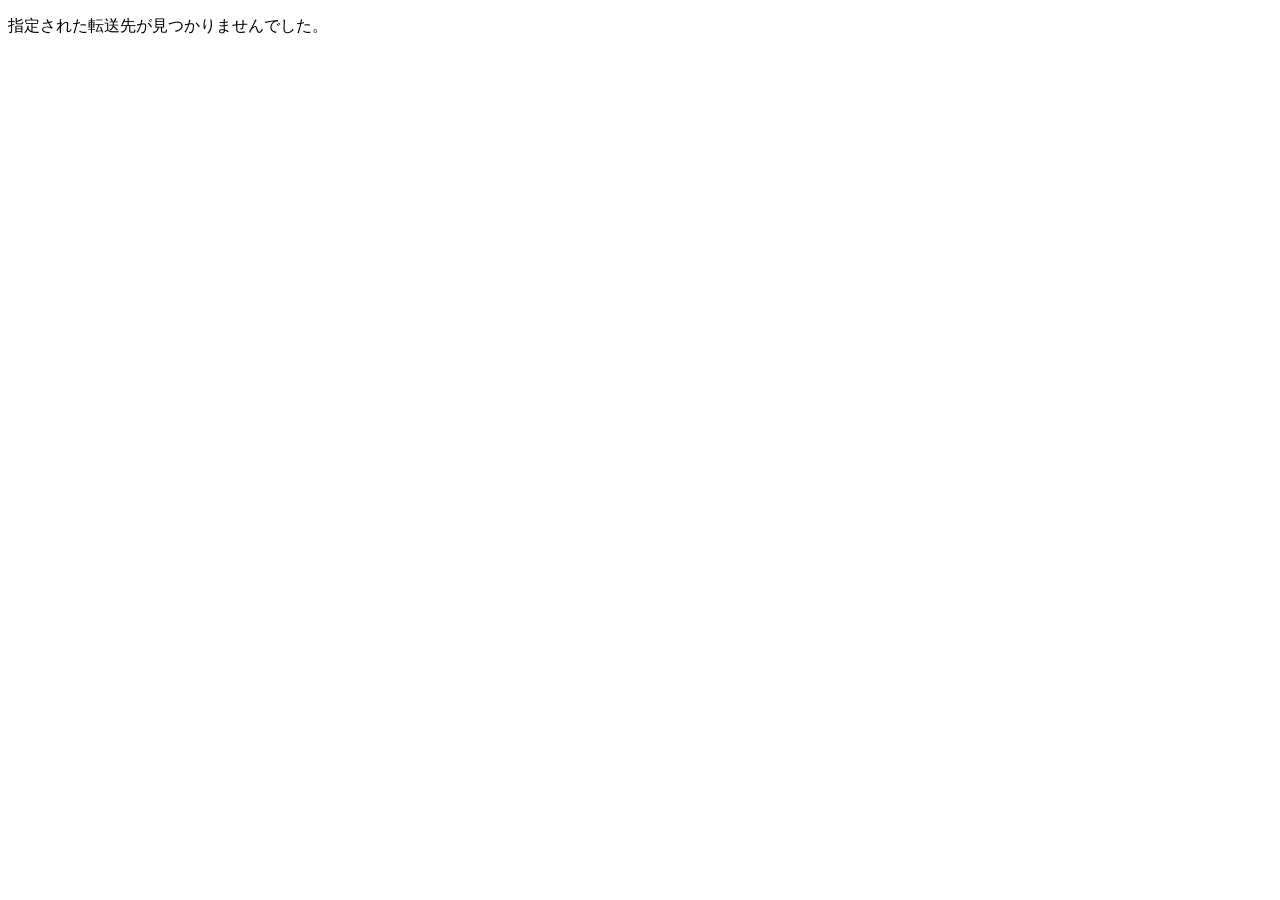
<file: uf.html>
<!-- https://github.com/bero-sim/bero-sim.github.io/blob/main/uf.html -->
<!DOCTYPE html>
<html lang="ja">
<head>
    <meta charset="UTF-8">
    <meta name="viewport" content="width=device-width, initial-scale=1.0">
    <title>Redirecting...</title>
    <script>
        // 転送先URLの定義テーブル（キーワード, 転送先URL）
        const redirectMap = {
            "b1": "https://cir.nii.ac.jp/crid/1050569070669139328", // 東京奠都記念東海＊五十三次駅伝徒歩競走に関する研究
            "ko": "https://www.kgrr.org/", // 関東学生陸上競技連盟
            "hj": "https://www.hakone-ekiden.jp/", // 箱＊駅伝公式サイト
            "yhe": "https://www.yomiuri.co.jp/hakone-ekiden/", // 読売新聞 箱＊駅伝特設ページ
            "b2": "https://tkj.jp/book/?cd=02483301", // 宝島社 箱＊駅伝95年
            "b3": "https://web.archive.org/web/20130117172721/http://sportsclick.jp/magazine/track-field/mook882/index.html", // ﾍﾞｰｽﾎﾞｰﾙﾏｶﾞｼﾞﾝ社 箱＊駅伝ｼﾘｰｽﾞ
            "hc": "https://hkhekiden.com/", // hkhekiden.com
            "gj": "https://gcy.jp/ehi/", // gcy.jp/ehi/
            "hc1": "https://hkhekiden.com/taikai/oume/oume_1m.html", // hkhekiden.com/taikai/oume/oume_1m.html
            "hc2": "https://hkhekiden.com/taikai/oume/oume_2m.html", // hkhekiden.com/taikai/oume/oume_2m.html
            "joj": "https://www.jaaf.or.jp/", // 日本陸上競技連盟 jaaf.or.jp
            "hic": "https://hiroshima-ekiden.com/", // hiroshima-ekiden.com
            "gc": "https://genkimanman.com/", // genkimanman.com
            "w1": "https://w.wiki/GaMc", // w.wiki/GaMc男＊駅伝
            "wej": "https://www.womens-ekiden.jp/", // womens-ekiden.jp
            "w2": "https://w.wiki/GaMU", // w.wiki/GaMU女＊駅伝
            "jtj": "http://www.jita-trackfield.jp/", // 日本実業団陸上競技連合
            "gjo": "https://gold.jaic.org/jaic", // gold.jaic.org/jaic
            "tcj": "https://www.tbs.co.jp/ekiden/", // tbs.co.jp
            "w3": "https://w.wiki/4Q25", // w.wiki/4Q25クイーン＊駅伝
            "b4": "https://www.rikujyokyogi.co.jp/archives/659", // 日本実業団陸上競技連合50年史半世紀の足跡
            "w4": "https://w.wiki/4Q28", // w.wiki/4Q28プリンセ＊駅伝
            "oej": "https://okukuma-ekiden.jp/", // okukum*-ekiden.jp
            "ij": "https://www.iuau.jp/", // 日本学生陸上競技連合公式サイト
            "ic": "https://www.ivyekiden.com/", // ivyekiden.com
            "iej": "https://www.izumo-ekiden.jp/", // izum*-ekiden.jp
            "w5": "https://w.wiki/HkZK", // w.wiki/HkZK全国大＊対抗男女混合駅伝＆国立四＊駅伝
            "kc": "https://kosen-k-ekiden.com/", // 西日本地区高等＊門学校陸上競技専門部の公式サイト
            "kj": "https://kosen-rk.jp/", // 日本高＊陸上競技協会の公式サイト
            "w6": "https://w.wiki/HkZQ", // w.wiki/HkZQ西日本高＊駅伝
            "mj": "https://mainichi.jp/koukouekiden/", // 毎日新聞社高＊駅伝公式サイト
            "uc": "https://ukekiden.com/", // u*ekiden.com
            "bn": "https://www.batavierenrace.nl/" // https://www.bataviere*race.nl
        };

        // URLパラメータ(?s=xxx)を取得する関数
        function getQueryParam(param) {
            const urlParams = new URLSearchParams(window.location.search);
            return urlParams.get(param);
        }

        window.onload = function() {
            const key = getQueryParam('s');
            
            if (key && redirectMap[key]) {
                // location.replace を使うことで、履歴を上書きして「戻る」ボタンの無限ループを防ぎます
                window.location.replace(redirectMap[key]);
            } else {
                // キーが存在しない、またはテーブルにない場合の処理
                document.getElementById("message").innerText = "指定された転送先が見つかりませんでした。";
            }
        };
    </script>
</head>
<body>
    <p id="message">転送中...</p>
</body>
</html>
</file>
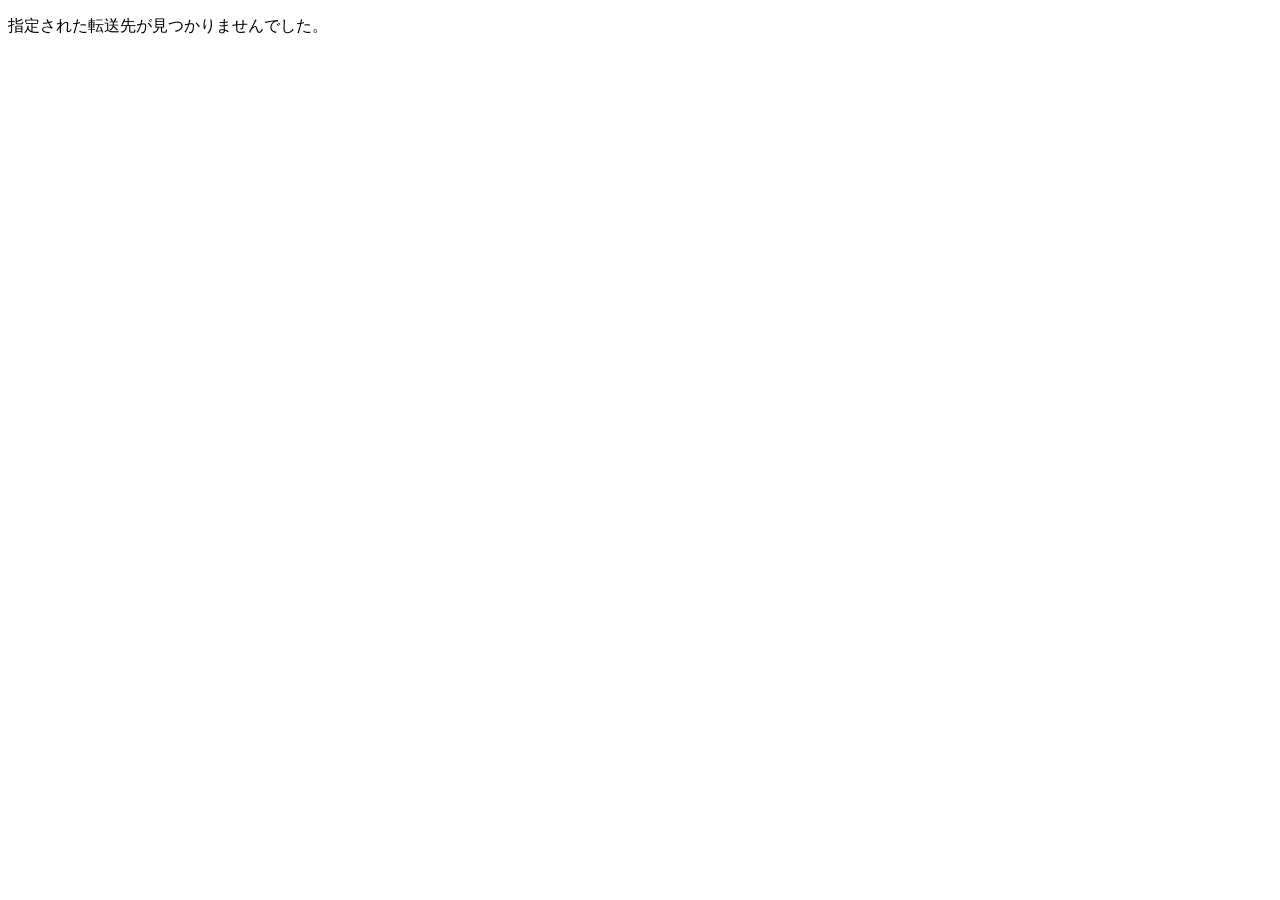
<file: uf2hexa.html>
<!-- https://github.com/bero-sim/bero-sim.github.io/blob/main/uf2hexa.html -->
<!DOCTYPE html>
<html lang="ja">
<head>
    <meta charset="UTF-8">
    <meta name="viewport" content="width=device-width, initial-scale=1.0">
    <title>Redirecting...</title>
    <script>
        // 転送先URLの定義テーブル（キーワード, 転送先URL）
        const redirectMap = {
            "Qs_001": "https://nft.hexanft.com/nft/issue/aYL5melA"
        };

        // URLパラメータ(?s=xxx)を取得する関数
        function getQueryParam(param) {
            const urlParams = new URLSearchParams(window.location.search);
            return urlParams.get(param);
        }

        window.onload = function() {
            const key = getQueryParam('s');
            
            if (key && redirectMap[key]) {
                // location.replace を使うことで、履歴を上書きして「戻る」ボタンの無限ループを防ぎます
                window.location.replace(redirectMap[key]);
            } else {
                // キーが存在しない、またはテーブルにない場合の処理
                document.getElementById("message").innerText = "指定された転送先が見つかりませんでした。";
            }
        };
    </script>
</head>
<body>
    <p id="message">転送中...</p>
</body>
</html>
</file>
<file: style.css>
/* https://github.com/bero-sim/bero-sim.github.io/blob/main/style.css */
/* 全体スタイル設定 */
* {
    box-sizing: border-box;
    margin: 0;
    padding: 0;
}
body {
    background-color: #000000;
    color: #ffffff;
    font-family: 'Helvetica Neue', Arial, sans-serif;
    overflow-x: hidden;
}

/* ナビゲーションバー */
.navbar {
    position: fixed;
    top: 0;
    left: 0;
    width: 100%;
    height: 60px;
    background-color: #111111;
    display: flex;
    justify-content: space-between;
    align-items: center;
    padding: 0 20px;
    z-index: 1000;
    border-bottom: 1px solid #222222;
}

/* ロゴエリア */
.nav-logo {
    display: flex;
    align-items: center;
    cursor: pointer;
}
.logo-img {
    height: 35px;
    width: auto;
    margin-right: 10px;
}
.logo-text {
    font-weight: bold;
    font-size: 1.1rem;
}

/* PC用メニュー */
.nav-menu {
    display: flex;
    height: 100%;
}
.menu-item {
    position: relative;
    display: flex;
    align-items: center;
    padding: 0 15px;
    color: #ffffff;
    text-decoration: none;
    cursor: pointer;
    height: 100%;
    transition: background-color 0.2s;
}
.menu-item:hover {
    background-color: #333333;
}
.menu-item.active {
    color: #007bff; /* アクティブ時の青 */
    font-weight: bold;
}

/* ドロップダウン（2階層目） */
.dropdown-content {
    display: none;
    position: absolute;
    top: 60px;
    left: 0;
    background-color: #111111;
    min-width: 180px;
    box-shadow: 0px 8px 16px rgba(0,0,0,0.5);
    border: 1px solid #222222;
}
.dropdown-content .menu-item {
    height: 45px;
    width: 100%;
}
.menu-item:hover > .dropdown-content {
    display: block; /* マウスオーバーで表示 */
}

/* ハンバーガーメニュー（初期状態は非表示） */
.hamburger {
    display: none;
    font-size: 1.8rem;
    cursor: pointer;
}
.mobile-menu {
    display: none;
    position: fixed;
    top: 60px;
    left: 0;
    width: 100%;
    background-color: #111111;
    flex-direction: column;
    border-bottom: 1px solid #222222;
    z-index: 999;
    max-height: calc(100vh - 60px); /* ★メニューの最大高さを画面いっぱい（ナビバー除く）に制限 */
    overflow-y: auto;               /* ★メニューが画面に収まらない場合、メニュー内だけをスクロール可能に */
}
.mobile-menu .menu-item {
    height: 50px;
    width: 100%;
    padding-left: 30px;
}

/* メインコンテンツエリア */
.container {
    margin-top: 60px; /* メニューに隠れないように */
    width: 100%;
    display: flex;
    flex-direction: column;
    align-items: center;
}

/* ヘッダーバナー画像（比率固定・レスポンシブ） */
.header-banner {
    width: 100%;
    max-width: 1200px; /* コンテンツの最大幅 */
    padding: 10px;
}
.banner-img {
    width: 100%;
    height: auto;
    display: block;
    border-radius: 4px;
}

/* コンテンツ本体 */
.content-body {
    width: 100%;
    max-width: 1200px;
    padding: 20px;
    text-align: center;
}
.coming-soon {
    font-size: 1.5rem;
    color: #aaaaaa;
    margin-top: 50px;
    font-weight: bold;
    letter-spacing: 2px;
}

/* Gist埋め込み表示の調整（黒背景に馴染ませる） */
.gist {
    text-align: left;
    margin-top: 20px;
}

/* レスポンシブ設計（画面幅が狭い時） */
@media (max-width: 768px) {
    .nav-menu {
        display: none; /* PCメニューを隠す */
    }
    .hamburger {
        display: block; /* ハンバーガー表示 */
    }
    .mobile-menu.open {
        display: flex; /* 開閉制御 */
    }
}
</file>
<file: cwgk.css>
/* https://github.com/bero-sim/bero-sim.github.io/blob/main/cwgk.css */
/* 全体共通設定 */
* { box-sizing: border-box; margin: 0; padding: 0; }
body {
    font-family: 'Helvetica Neue', Arial, sans-serif;
    color: #ffffff;
    min-height: 100vh;
    display: flex;
    justify-content: center;
    align-items: center;
    padding: 20px;
}

/* 背景色分岐 */
.creator-body { background-color: #2a0808; }
.player-body { background-color: #08142a; }

.container {
    width: 100%;
    max-width: 650px;
    background-color: rgba(0, 0, 0, 0.4);
    padding: 30px;
    border-radius: 12px;
    border: 1px solid rgba(255, 255, 255, 0.1);
    box-shadow: 0 20px 40px rgba(0,0,0,0.5);
}

h1 { font-size: 1.8rem; margin-bottom: 20px; text-align: center; letter-spacing: 1px; }
h3 { margin-bottom: 15px; font-weight: normal; color: #bbb; }
.quiz-title { text-align: center; margin-bottom: 25px; color: #00ffcc; font-size: 1.5rem; }

.input-group { margin-bottom: 20px; }
label { display: block; margin-bottom: 8px; font-size: 0.9rem; color: #ccc; }
textarea, input[type="text"] {
    width: 100%;
    padding: 12px;
    background-color: #111;
    border: 1px solid #444;
    color: #fff;
    border-radius: 6px;
    font-family: monospace;
    font-size: 1rem;
    resize: vertical;
}
textarea { height: 100px; }

/* ボタン */
.btn {
    display: block;
    width: 100%;
    padding: 14px;
    background-color: #007bff;
    color: white;
    border: none;
    border-radius: 6px;
    font-size: 1rem;
    font-weight: bold;
    cursor: pointer;
    transition: background 0.2s;
    margin-bottom: 15px;
}
.btn:hover { background-color: #0056b3; }
.btn-secondary { background-color: #28a745; margin-top: 10px;}
.btn-secondary:hover { background-color: #218838; }

/* エラー・成功ボックス */
.error-box { background-color: #721c24; border: 1px solid #f5c6cb; color: #f8d7da; padding: 15px; border-radius: 6px; margin-bottom: 20px; }
.success-box { background-color: #155724; border: 1px solid #c3e6cb; color: #d4edda; padding: 25px; border-radius: 8px; margin-top: 30px; text-align: center; animation: pop 0.3s ease; }
.decrypted-content { margin-top: 15px; white-space: pre-wrap; word-break: break-all; background: rgba(0,0,0,0.3); padding: 15px; border-radius: 4px; text-align: left; color: #fff; font-size: 1.1rem; }

/* クロスワードグリッド */
.toggle-section { margin-bottom: 25px; background: rgba(0,0,0,0.2); padding: 15px; border-radius: 8px; }
.grid-layout {
    display: grid;
    gap: 0px;
    margin: 0 auto 20px auto;
    border: 2px solid #1e4620; /* ダークな緑系枠線 */
    width: fit-content;
    background-color: #1e4620;
}

/* マス目セル */
.cell {
    width: 50px;
    height: 50px;
    display: flex;
    justify-content: center;
    align-items: center;
    font-size: 1.3rem;
    font-weight: bold;
    text-align: center;
    border: 1px solid #1e4620;
}

/* ■セル（黒マス） */
.cell-block { background-color: #1e4620 !important; color: #1e4620 !important; cursor: not-allowed; user-select: none; }
/* 固定文字セル */
.cell-fixed { background-color: #ffffff; color: #000000; user-select: none; }
/* 入力可能（？だった）セル */
/* 入力可能（？だった）セルの通常状態：背景は薄いオレンジ、文字は黒 */
.cell-input { 
    background-color: #ffe6cc !important; 
    color: #000000 !important; 
    border: 1px solid #1e4620; 
    font-family: sans-serif; 
    caret-color: #000000; /* カーソル色も黒に */
}

/* クリック（フォーカス）された時：背景は白、文字は黒 */
.cell-input:focus { 
    background-color: #ffffff !important; 
    color: #000000 !important;
    outline: 2px solid #007bff; 
}

/* ブラウザの自動入力（予測候補）が発動した時の黄色や黒の勝手な色変化を完全に防止 */
.cell-input:-webkit-autofill,
.cell-input:-webkit-autofill:hover, 
.cell-input:-webkit-autofill:focus {
    -webkit-text-fill-color: #000000 !important;
    box-shadow: 0 0 0px 1000px #ffe6cc inset !important; /* 通常時 */
}
.cell-input:focus:-webkit-autofill {
    box-shadow: 0 0 0px 1000px #ffffff inset !important; /* フォーカス時 */
}

/* トグル（作成用）用セル */
.cell-toggle { cursor: pointer; transition: opacity 0.1s; }
.cell-toggle.is-hidden { background-color: #ffcccc; color: #cc0000; }
.cell-toggle.is-hidden::after { content: "？"; }

.gk-input { text-align: center; font-size: 1.4rem; letter-spacing: 2px; }
.hidden { display: none !important; }
@keyframes pop { 0% { transform: scale(0.95); opacity: 0; } 100% { transform: scale(1); opacity: 1; } }
</file>
